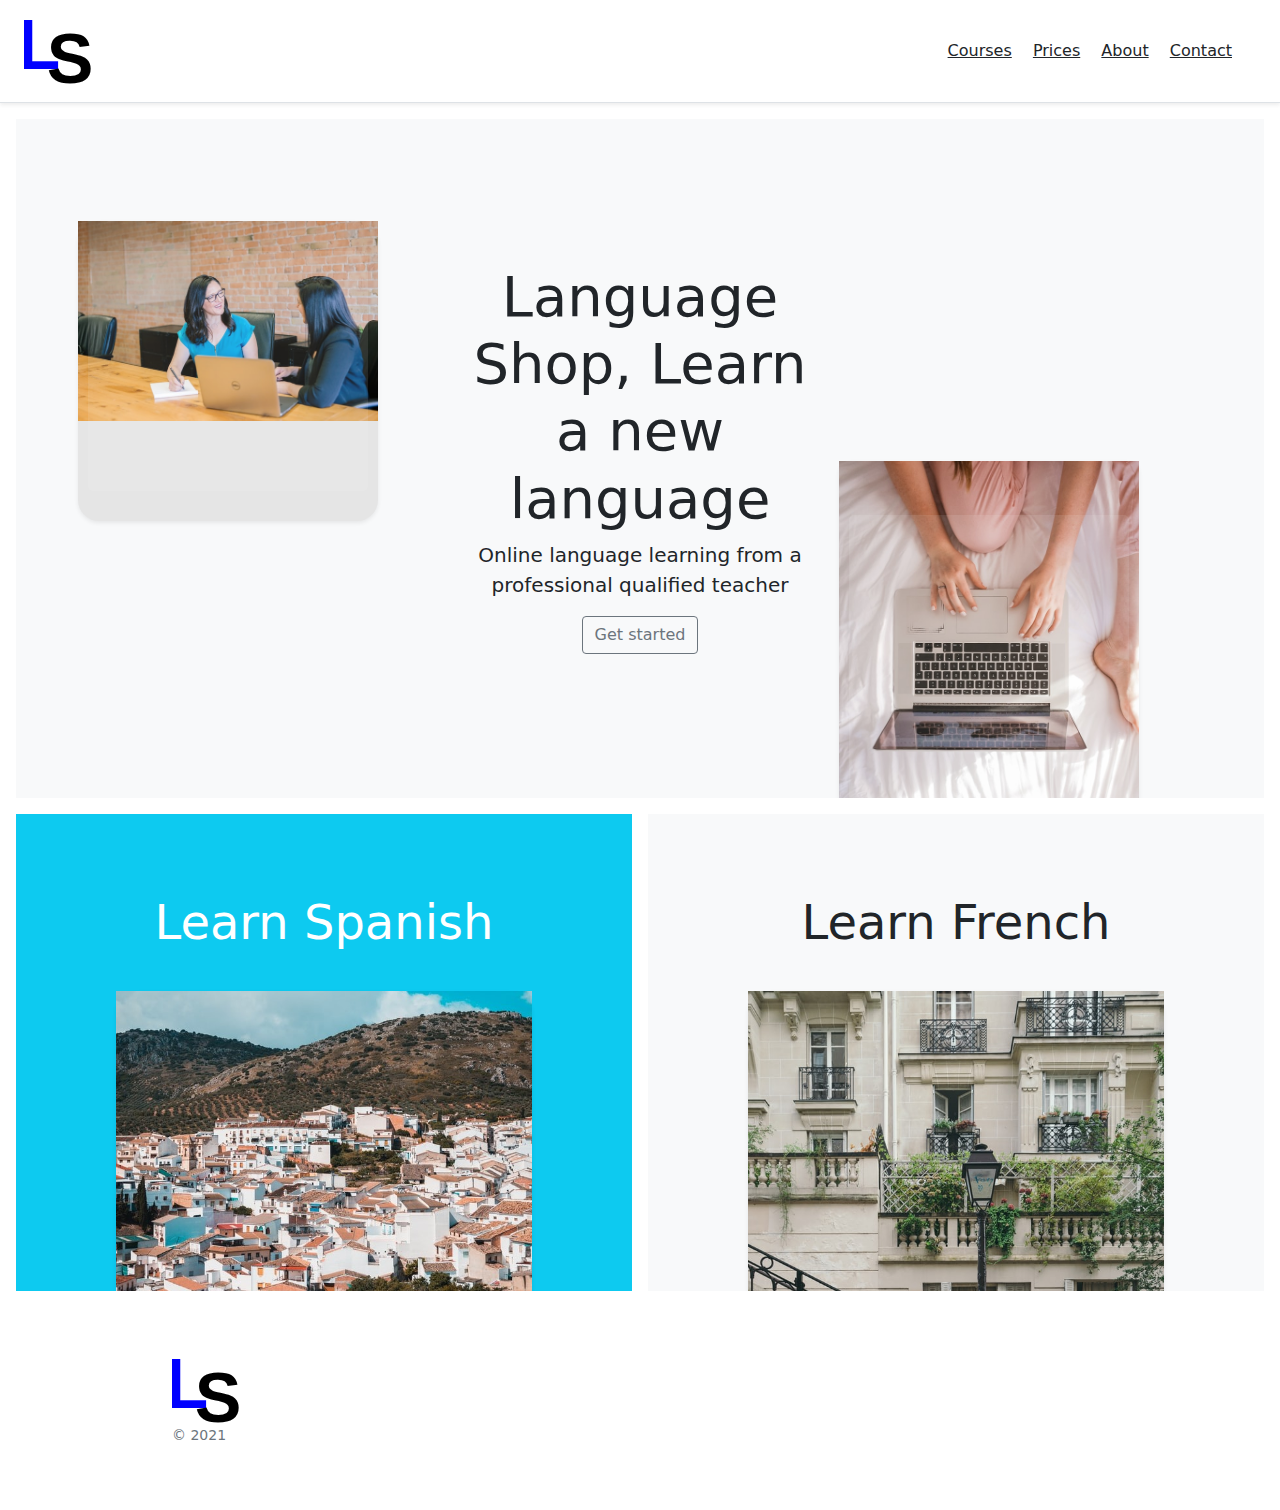
<file: index.html>
<!doctype html>
<html lang="en">

<head>
  <meta charset="utf-8">
  <meta name="viewport" content="width=device-width, initial-scale=1">
  <meta name="description" content="">
  <meta name="author" content="Harley Dallafiore">
  <meta name="generator" content="Hugo 0.79.0">
  <title>Language Shop , professional Spanish , French, Italian , Chinese classes</title>
  <meta name="description" content="An online language teaching school, we teach Spanish and French students of all ages levels and abilities. Get high quality langauge training by a professionally trained lanagage 
  teacher with over 20 years experience training tudenst all over the world.">



  <!-- Global site tag (gtag.js) - Google Analytics -->
  <script async src="https://www.googletagmanager.com/gtag/js?id=G-6HTMZZWERN"></script>
  <script>
    window.dataLayer = window.dataLayer || [];
    function gtag() { dataLayer.push(arguments); }
    gtag('js', new Date());

    gtag('config', 'G-6HTMZZWERN');
  </script>

  <!-- Bootstrap core CSS -->
  <link href="bootstrap-5.0.0-beta1-dist/css/bootstrap.min.css" rel="stylesheet">

  <style>
    .bd-placeholder-img {
      font-size: 1.125rem;
      text-anchor: middle;
      -webkit-user-select: none;
      -moz-user-select: none;
      user-select: none;
    }

    @media (min-width: 768px) {
      .bd-placeholder-img-lg {
        font-size: 3.5rem;
      }
    }
  </style>


  <!-- Custom styles for this template -->
  <link href="product.css" rel="stylesheet">
</head>

<body>

  <header class="d-flex flex-column flex-md-row align-items-center p-3 px-md-4 mb-3 bg-body border-bottom shadow-sm">

    <p class="h5 my-0 me-md-auto fw-normal">
      <a href="/">
        <img src="images/logo.svg" alt="Language Shop Logo" height="70" width="68">
      </a>
    </p>
    <nav class="my-2 my-md-0 me-md-3">
      <a class="p-2 text-dark" href="courses.html">Courses</a>
      <a class="p-2 text-dark" href="prices.html">Prices</a>
      <a class="p-2 text-dark" href="about.html">About</a>
      <a class="p-2 text-dark" href="contact.html">Contact</a>
    </nav>

  </header>


  <main>
    <div class="position-relative overflow-hidden p-3 p-md-5 m-md-3 text-center bg-light">
      <div class="col-md-5 p-lg-5 mx-auto my-5">
        <h1 class="display-4 fw-normal">
          Language Shop, Learn a new language</h1>
        <p class="lead fw-normal">Online language learning from a professional qualified teacher</p>
        <a class="btn btn-outline-secondary" href="contact.html">Get started</a>
      </div>
      <div class="product-device shadow-sm d-none d-md-block">
        <img src="images/sincerely-media-HL3EOgFiy0k-unsplash.jpg" class="img-fluid" alt="Responsive image">
      </div>
      <div class="product-device product-device-2 shadow-sm d-none d-md-block">
        <img src="images/amy-hirschi-JaoVGh5aJ3E-unsplash.jpg" class="img-fluid" alt="talking image">

      </div>
    </div>

    <div class="d-md-flex flex-md-equal w-100 my-md-3 ps-md-3">
      <div class="bg-info me-md-3 pt-3 px-3 pt-md-5 px-md-5 text-center text-white overflow-hidden">
        <div class="my-3 py-3">
          <h2 class="display-5">Learn Spanish</h2>
          <!-- <p class="lead">And an even wittier subheading.</p> -->
        </div>
        <div class="bg-light shadow-sm mx-auto" style="width: 80%; height: 300px; border-radius: 21px 21px 0 0;">
          <img src="images/johan-mouchet-_m6Y0e2ElOg-unsplash.jpg" class="img-fluid" alt="Learn Spanish">
        </div>
      </div>
      <div class="bg-light me-md-3 pt-3 px-3 pt-md-5 px-md-5 text-center overflow-hidden">
        <div class="my-3 p-3">
          <h2 class="display-5">Learn French</h2>
          <!-- <p class="lead">And an even wittier subheading.</p> -->
        </div>
        <div class="bg-dark shadow-sm mx-auto" style="width: 80%; height: 300px; border-radius: 21px 21px 0 0;">
          <img src="images/john-towner-Hf4Ap1-ef40-unsplash.jpg" class="img-fluid" alt="Learn French">
        </div>
      </div>
    </div>

    <!--
      <div class="d-md-flex flex-md-equal w-100 my-md-3 ps-md-3">
      <div class="bg-light me-md-3 pt-3 px-3 pt-md-5 px-md-5 text-center overflow-hidden">
        <div class="my-3 p-3">
          <h2 class="display-5">Learn Italian</h2>
          <p class="lead">And an even wittier subheading.</p>
        </div>
        <div class="bg-dark shadow-sm mx-auto" style="width: 80%; height: 300px; border-radius: 21px 21px 0 0;">
          <img src="images/la-so-vk4vjTNVrTg-unsplash.jpg" class="img-fluid" alt="Learn Italian">
        </div>
      </div>
      <div class="bg-info me-md-3 pt-3 px-3 pt-md-5 px-md-5 text-center text-white overflow-hidden">
        <div class="my-3 py-3">
          <h2 class="display-5">Learn Chinese</h2>
           <p class="lead">And an even wittier subheading.</p> 
        </div>
        <div class="bg-light shadow-sm mx-auto" style="width: 80%; height: 300px; border-radius: 21px 21px 0 0;">
          <img src="images/alana-harris-LH_Q8DBkgZ0-unsplash.jpg" class="img-fluid" alt="Learn Chinese">
        </div>
      </div>
    </div>
  -->




  </main>

  <footer class="container py-5">
    <div class="row">
      <div class="col-12 col-md">
        <img src="images/logo.svg" alt="Language Shop Logo" height="70" width="68">
        <small class="d-block mb-3 text-muted">&copy; 2021</small>
      </div>

    </div>
  </footer>


  <script src="bootstrap-5.0.0-beta1-dist/js/bootstrap.bundle.min.js"></script>


</body>

</html>
</file>
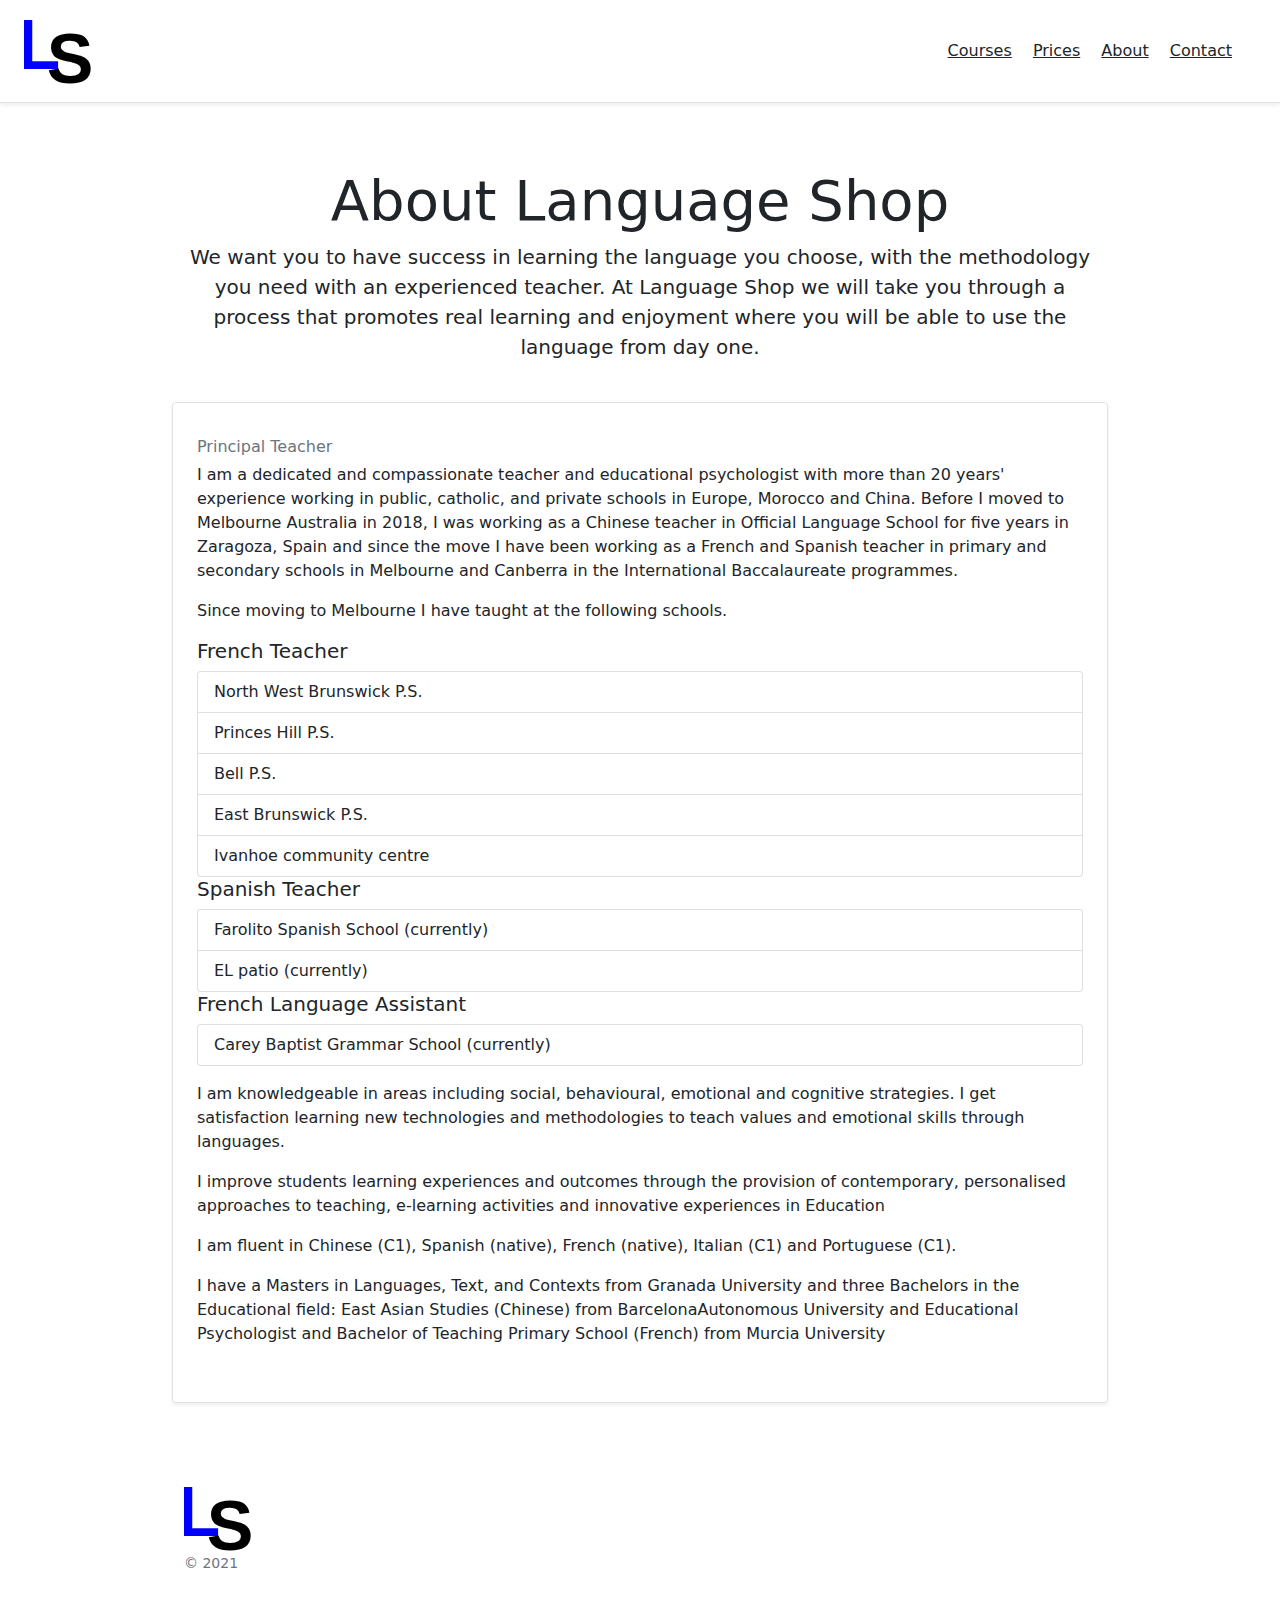
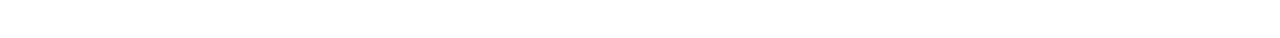
<file: about.html>
<!doctype html>
<html lang="en">

<head>
    <meta charset="utf-8">
    <meta name="viewport" content="width=device-width, initial-scale=1">
    <meta name="description" content="">
    <meta name="author" content="Harley Dallafiore">
    <meta name="generator" content="Hugo 0.79.0">
    <title>Language Shop About Us</title>
    <meta name="description"
        content="At Language Shop, you will be taught by professionally trained langauge teachers, (not just go through a book) Our principal teacher , Pilar , has been teaching Spanish , French for over twenty years">


    <!-- Global site tag (gtag.js) - Google Analytics -->
    <script async src="https://www.googletagmanager.com/gtag/js?id=G-6HTMZZWERN"></script>
    <script>
        window.dataLayer = window.dataLayer || [];
        function gtag() { dataLayer.push(arguments); }
        gtag('js', new Date());

        gtag('config', 'G-6HTMZZWERN');
    </script>


    <!-- Bootstrap core CSS -->
    <link href="bootstrap-5.0.0-beta1-dist/css/bootstrap.min.css" rel="stylesheet">

    <style>
        .bd-placeholder-img {
            font-size: 1.125rem;
            text-anchor: middle;
            -webkit-user-select: none;
            -moz-user-select: none;
            user-select: none;
        }

        @media (min-width: 768px) {
            .bd-placeholder-img-lg {
                font-size: 3.5rem;
            }
        }
    </style>


    <!-- Custom styles for this template -->
    <link href="product.css" rel="stylesheet">
</head>

<body>

    <header class="d-flex flex-column flex-md-row align-items-center p-3 px-md-4 mb-3 bg-body border-bottom shadow-sm">

        <p class="h5 my-0 me-md-auto fw-normal">
            <a href="/">
                <img src="images/logo.svg" alt="Language Shop Logo" height="70" width="68">
            </a>
        </p>
        <nav class="my-2 my-md-0 me-md-3">
            <a class="p-2 text-dark" href="courses.html">Courses</a>
            <a class="p-2 text-dark" href="prices.html">Prices</a>
            <a class="p-2 text-dark" href="about.html">About</a>
            <a class="p-2 text-dark" href="contact.html">Contact</a>
        </nav>

    </header>


    <main class="container">
        <div class="pricing-header px-3 py-3 pt-md-5 pb-md-4 mx-auto text-center">
            <h1 class="display-4">About Language Shop</h1>
            <p class="lead">We want you to
                have success in learning the language you choose, with the methodology you need with an experienced
                teacher. At Language
                Shop we will take you through a process that promotes real learning
                and enjoyment where you will be able to use the language from day one.
            </p>
        </div>

        <div class="row mb-2">
            <div class="col-md-12">
                <div
                    class="row g-0 border rounded overflow-hidden flex-md-row mb-4 shadow-sm h-md-250 position-relative">
                    <div class="col p-4 d-flex flex-column position-static">
                        <strong class="d-inline-block mb-2 text-primary"></strong>
                        <h3 class="mb-0"></h3>
                        <div class="mb-1 text-muted">Principal Teacher</div>
                        <p class="card-text mb-auto">
                        <p>I am a dedicated and compassionate teacher and educational psychologist with more than 20
                            years' experience working in public,
                            catholic, and private schools in Europe, Morocco and China.
                            Before I moved to Melbourne Australia in 2018, I was working as a Chinese teacher in
                            Official Language
                            School for five years in Zaragoza, Spain
                            and since the move I have been working as a French and Spanish teacher in primary and
                            secondary schools in Melbourne and
                            Canberra in the International Baccalaureate programmes.
                        </p>
                        <p>
                            Since moving to Melbourne I have taught at the following schools.
                            <br>
                        <h5>French Teacher</h5>
                        <ul class="list-group">
                            <li class="list-group-item">North West Brunswick P.S.</li>
                            <li class="list-group-item">Princes Hill P.S.</li>
                            <li class="list-group-item">Bell P.S.</li>
                            <li class="list-group-item">East Brunswick P.S.</li>
                            <li class="list-group-item">Ivanhoe community centre</li>
                        </ul>

                        <h5>Spanish Teacher </h5>
                        <ul class="list-group">
                            <li class="list-group-item">Farolito Spanish School (currently)</li>
                            <li class="list-group-item">EL patio (currently)</li>
                        </ul>

                        <h5>French Language Assistant</h5>
                        <ul class="list-group">
                            <li class="list-group-item">Carey Baptist Grammar School (currently)</li>
                        </ul>

                        </p>

                        <p>I am knowledgeable in areas including social, behavioural, emotional and cognitive
                            strategies.
                            I get satisfaction learning new technologies and methodologies to teach values and
                            emotional skills through languages.</p>

                        <p>I improve students learning experiences and outcomes through the provision of contemporary,
                            personalised approaches
                            to teaching, e-learning activities and innovative experiences in Education</p>



                        <p>I am fluent in Chinese (C1), Spanish (native), French (native), Italian (C1) and Portuguese
                            (C1).</p>


                        <p>I have a Masters in Languages, Text, and Contexts from Granada University and three
                            Bachelors in the Educational field: East Asian Studies (Chinese) from BarcelonaAutonomous
                            University and
                            Educational Psychologist and Bachelor of Teaching Primary School (French) from Murcia
                            University</p>



                        </p>
                    </div>
                    <div class="col-auto d-none d-lg-block">
                        <!-- <svg class="bd-placeholder-img" width="200" height="250" xmlns="http://www.w3.org/2000/svg"
                            role="img" aria-label="Placeholder: Thumbnail" preserveAspectRatio="xMidYMid slice"
                            focusable="false">
                            <title>Placeholder</title>
                            <rect width="100%" height="100%" fill="#55595c" />
                            <text x="50%" y="50%" fill="#eceeef" dy=".3em">Thumbnail</text>
                        </svg> -->

                        <!--<img src="images/IMG-20210302-WA0001.jpg" width="200" height="250" class="img-thumbnail"
                            alt="Pilar, Your Professsional Teacher">-->

                    </div>
                </div>
            </div>

        </div>












        <footer class="container py-5">
            <div class="row">
                <div class="col-12 col-md">
                    <img src="images/logo.svg" alt="Language Shop Logo" height="70" width="68">
                    <small class="d-block mb-3 text-muted">&copy; 2021</small>
                </div>

            </div>
        </footer>


        <script src="bootstrap-5.0.0-beta1-dist/js/bootstrap.bundle.min.js"></script>

    </main>
</body>

</html>


</html>
</file>
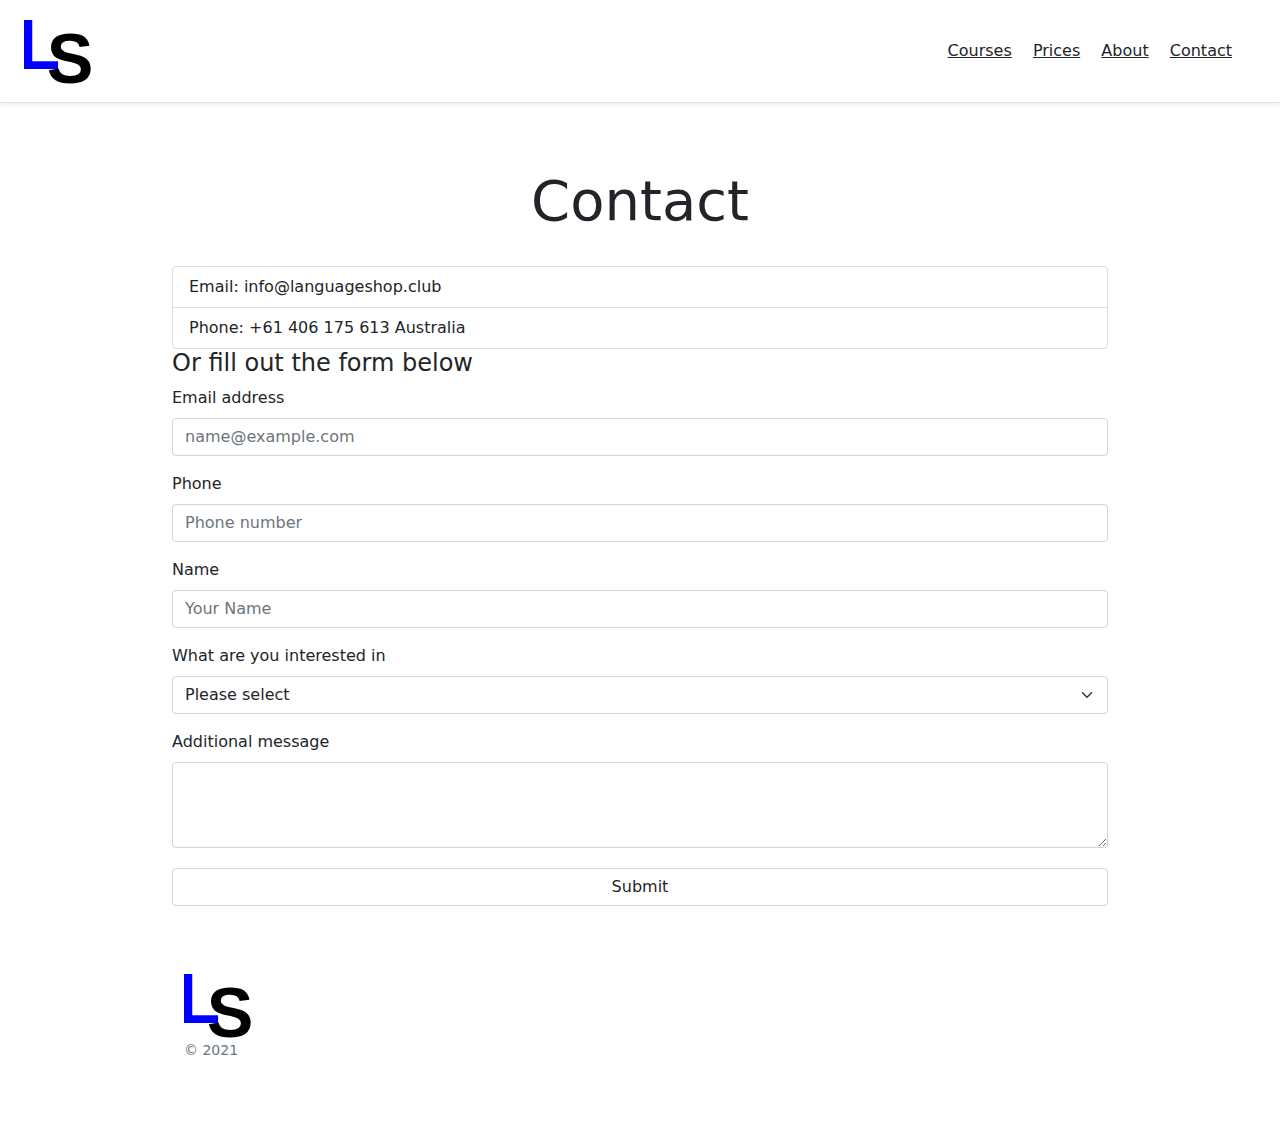
<file: contact.html>
<!doctype html>
<html lang="en">

<head>
    <meta charset="utf-8">
    <meta name="viewport" content="width=device-width, initial-scale=1">
    <meta name="description" content="">
    <meta name="author" content="Harley Dallafiore">
    <meta name="generator" content="Hugo 0.79.0">
    <title>Language Shop, Online Spanish , French, Italian and Chinese lessons, Contact Us</title>
    <meta name="description" content="Email or call us today , talk to us, obligation free to see 
    where you can get started learing a new language">
    <!-- Global site tag (gtag.js) - Google Analytics -->
    <script async src="https://www.googletagmanager.com/gtag/js?id=G-6HTMZZWERN"></script>

    <script src='js/jquery-3.6.0.min.js'></script>

    <script>
        window.dataLayer = window.dataLayer || [];
        function gtag() { dataLayer.push(arguments); }
        gtag('js', new Date());

        gtag('config', 'G-6HTMZZWERN');


    </script>

    <script>
        function submitToAPI(e) {
            e.preventDefault();
            var URL = "https://m7oagu0v3a.execute-api.us-west-2.amazonaws.com/beta/contact-us";

            var Namere = /[A-Za-z]{1}[A-Za-z]/;
            if (!Namere.test($("#name-input").val())) {
                alert("Name can not less than 2 char");
                return;
            }
            
            //var mobilere = /[0-9]{10}/;
            //if (!mobilere.test($("#phone-input").val())) {
            //    alert("Please enter valid mobile number");
            //    return;
            //}
            //if ($("#email-input").val() == "") {
            //    alert("Please enter your email id");
            //    return;
            //}

            var reeamil = /^([\w-\.]+@([\w-]+\.)+[\w-]{2,6})?$/;
            if (!reeamil.test($("#email-input").val())) {
                alert("Please enter valid email address");
                return;
            }

            var name = $("#name-input").val();
            var phone = $("#phone-input").val();
            var email = $("#email-input").val();
            var desc = $("#description-input").val();
            var ltype =  $("#lesson-type").val();
            var data = {
                name: name,
                phone: phone,
                email: email,
                lessontype : ltype,
                desc: desc,
            };

            var junk = JSON.stringify(data);

            $.ajax({
                type: "POST",
                url: 'https://m7oagu0v3a.execute-api.us-west-2.amazonaws.com/beta/contact-us',
                dataType: "json",
                crossDomain: "true",
                contentType: "application/json; charset=utf-8",
                data: JSON.stringify(data),
           


                success: function () {
                    // clear form and show a success message
                    alert("Thankyou , we will contact you shortly" );
                    document.getElementById("contact-form").reset();
                    location.reload();
                },
                error: function () {
                    // show an error message
                    alert("There was a page error please try again or send us an email" );
                }
            });
        }
    </script>


    <!-- Bootstrap core CSS -->
    <link href="bootstrap-5.0.0-beta1-dist/css/bootstrap.min.css" rel="stylesheet">

    <style>
        .bd-placeholder-img {
            font-size: 1.125rem;
            text-anchor: middle;
            -webkit-user-select: none;
            -moz-user-select: none;
            user-select: none;
        }

        @media (min-width: 768px) {
            .bd-placeholder-img-lg {
                font-size: 3.5rem;
            }
        }
    </style>


    <!-- Custom styles for this template -->
    <link href="product.css" rel="stylesheet">
</head>

<body>

    <header class="d-flex flex-column flex-md-row align-items-center p-3 px-md-4 mb-3 bg-body border-bottom shadow-sm">

        <p class="h5 my-0 me-md-auto fw-normal">
            <a href="/">
                <img src="images/logo.svg" alt="Language Shop Logo" height="70" width="68">
            </a>
        </p>
        <nav class="my-2 my-md-0 me-md-3">
            <a class="p-2 text-dark" href="courses.html">Courses</a>
            <a class="p-2 text-dark" href="prices.html">Prices</a>
            <a class="p-2 text-dark" href="about.html">About</a>
            <a class="p-2 text-dark" href="contact.html">Contact</a>
        </nav>

    </header>



    <main class="container">
        <div class="pricing-header px-3 py-3 pt-md-5 pb-md-4 mx-auto text-center">
            <h1 class="display-4">Contact</h1>

        </div>

        <ul class="list-group">

            <li class="list-group-item">Email: <a href:"mailto:info@languageshop.club">info@languageshop.club</a></li>
            <li class="list-group-item">Phone: +61 406 175 613 Australia</li>

        </ul>
        <h4>Or fill out the form below</h4>
        <form id="contact-form" method="post">

            <div class="mb-3">
                <label for="email-input" class="form-label">Email address</label>
                <input type="email" class="form-control" id="email-input" placeholder="name@example.com">
            </div>

            <div class="mb-3">
                <label for="phone-input" class="form-label">Phone</label>
                <input type="text" class="form-control" id="phone-input" placeholder="Phone number">
            </div>

            <div class="mb-3">
                <label for="name-input" class="form-label">Name</label>
                <input type="text" class="form-control" id="name-input" placeholder="Your Name">
            </div>

            <div class="mb-3">
                <label for="lesson-type" class="form-label">What are you interested in</label>
                <select class="form-select" id="lesson-type" aria-label="Default select example">
                    <option selected>Please select</option>
                    <option value="Group Lessons">Group Lessons</option>
                    <option value="Private Lessons">Private Lessons</option>
                    <option value="Free Lesson">Free Lesson</option>
                </select>

            </div>

            <div class="mb-3">
                <label for="description-input" class="form-label">Additional message</label>
                <textarea class="form-control" id="description-input" rows="3"></textarea>
            </div>

            <div class="mb-3">
          
                <button type="button" onClick="submitToAPI(event)" class="form-control"
                    style="margin-top:20px;">Submit</button>

            </div>

        </form>
    


        <footer class="container py-5">
            <div class="row">
                <div class="col-12 col-md">
                    <img src="images/logo.svg" alt="Language Shop Logo" height="70" width="68">
                    <small class="d-block mb-3 text-muted">&copy; 2021</small>
                </div>

            </div>
        </footer>


        <script src="bootstrap-5.0.0-beta1-dist/js/bootstrap.bundle.min.js"></script>

    </main>
</body>

</html>


</html>
</file>
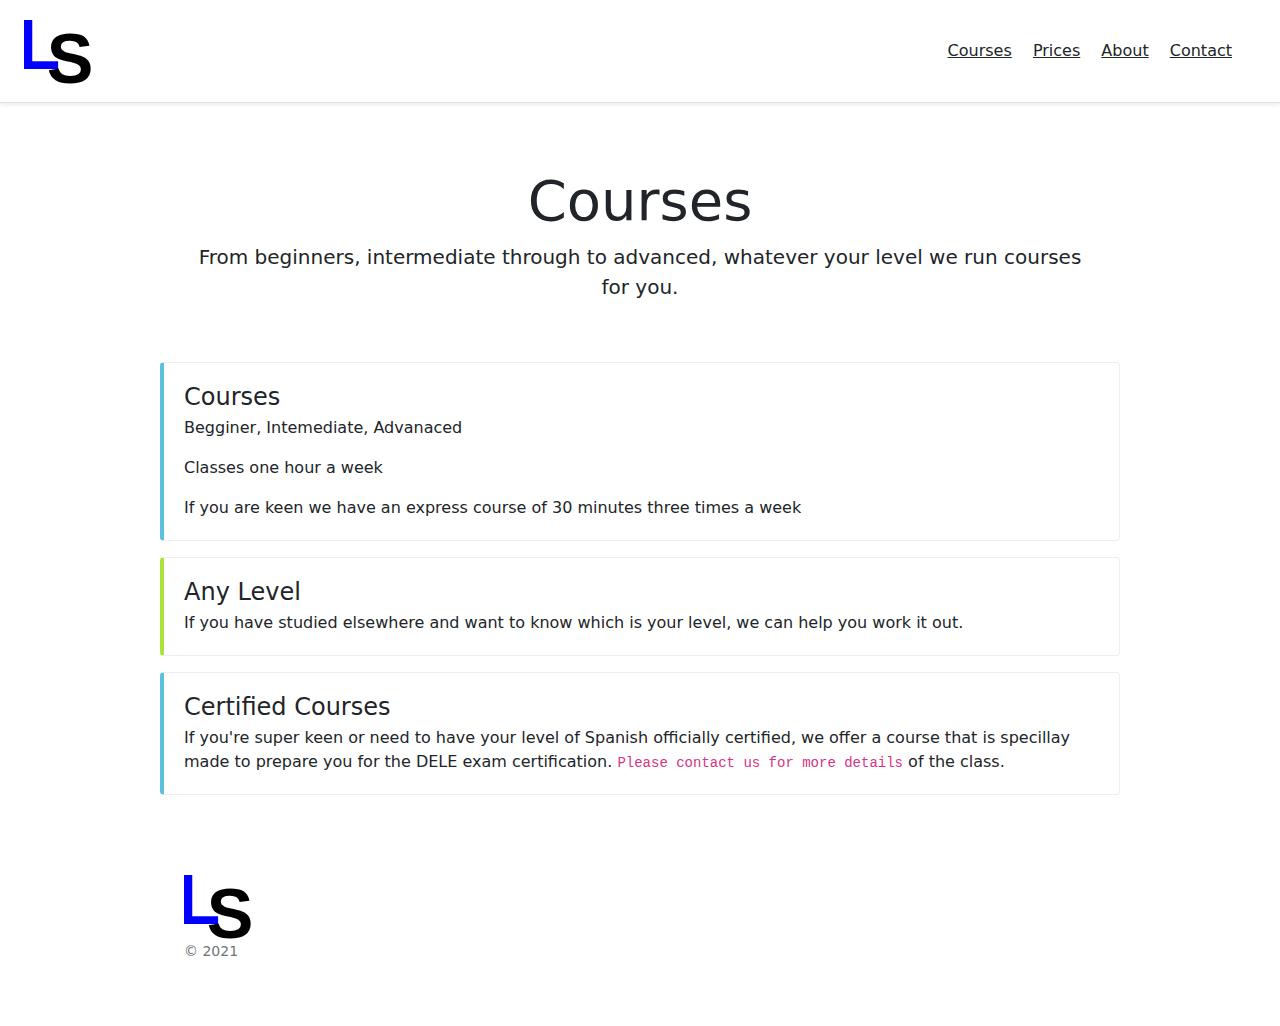
<file: courses.html>
<!doctype html>
<html lang="en">

<head>
    <meta charset="utf-8">
    <meta name="viewport" content="width=device-width, initial-scale=1">
    <meta name="description" content="">
    <meta name="author" content="Harley Dallafiore">
    <meta name="generator" content="Hugo 0.79.0">
    <title>Language Shop Online Spanish , French, Italian and Chinese lessons, Courses</title>
    <meta name="description"
        content="From beginner , intermediate to advanced we can cater to you. We offer lessons from one per week to express courses, our teaching techniques will allow you to retain your training so you can use it when you need. ">


    <!-- Global site tag (gtag.js) - Google Analytics -->
    <script async src="https://www.googletagmanager.com/gtag/js?id=G-6HTMZZWERN"></script>
    <script>
        window.dataLayer = window.dataLayer || [];
        function gtag() { dataLayer.push(arguments); }
        gtag('js', new Date());

        gtag('config', 'G-6HTMZZWERN');
    </script>


    <!-- Bootstrap core CSS -->
    <link href="bootstrap-5.0.0-beta1-dist/css/bootstrap.min.css" rel="stylesheet">

    <style>
        .bd-placeholder-img {
            font-size: 1.125rem;
            text-anchor: middle;
            -webkit-user-select: none;
            -moz-user-select: none;
            user-select: none;
        }

        .bd-callout {
            padding: 1.25rem;
            margin-top: 1.25rem;
            margin-bottom: 1.25rem;
            border: 1px solid #eee;
            border-left-width: .25rem;
            border-radius: .25rem
        }

        .bd-callout h4 {
            margin-top: 0;
            margin-bottom: .25rem
        }

        .bd-callout p:last-child {
            margin-bottom: 0
        }

        .bd-callout code {
            border-radius: .25rem
        }

        .bd-callout+.bd-callout {
            margin-top: -.25rem
        }

        .bd-callout-info {
            border-left-color: #5bc0de
        }

        .bd-callout-chge {
            border-left-color: #a8e23b
        }

        @media (min-width: 768px) {
            .bd-placeholder-img-lg {
                font-size: 3.5rem;
            }
        }
    </style>


    <!-- Custom styles for this template -->
    <link href="product.css" rel="stylesheet">
</head>

<body>

    <header class="d-flex flex-column flex-md-row align-items-center p-3 px-md-4 mb-3 bg-body border-bottom shadow-sm">

        <p class="h5 my-0 me-md-auto fw-normal">
            <a href="/">
                <img src="images/logo.svg" alt="Language Shop Logo" height="70" width="68">
            </a>
        </p>
        <nav class="my-2 my-md-0 me-md-3">
            <a class="p-2 text-dark" href="courses.html">Courses</a>
            <a class="p-2 text-dark" href="prices.html">Prices</a>
            <a class="p-2 text-dark" href="about.html">About</a>
            <a class="p-2 text-dark" href="contact.html">Contact</a>
        </nav>

    </header>


    <main class="container">
        <div class="pricing-header px-3 py-3 pt-md-5 pb-md-4 mx-auto text-center">
            <h1 class="display-4">Courses</h1>
            <p class="lead">From beginners, intermediate through to advanced, whatever your level we run courses for
                you.</p>
        </div>

        <div class="row mb-2">


            <div class="bd-callout bd-callout-info">
                <h4>Courses</h4>
                <p>Begginer, Intemediate, Advanaced</p>

                <p>Classes one hour a week</p>

                <p>If you are keen we have an express course of 30 minutes three times a week</p>
            </div>

            <div class="bd-callout bd-callout-chge">
                <h4>Any Level</h4>

                <p>If you have studied elsewhere and want to know which is your level, we can help you work it out.</p>
            </div>

            <div class="bd-callout bd-callout-info">
                <h4>Certified Courses</h4>

                <p>If you're super keen or need to have your level of Spanish officially certified, we offer a course
                    that is specillay made to prepare you for the DELE exam certification. <code
                        class="highlighter-rouge">Please contact us for more
                        details</code> of the class.</p>
            </div>



        </div>

        <footer class="container py-5">
            <div class="row">
                <div class="col-12 col-md">
                    <img src="images/logo.svg" alt="Language Shop Logo" height="70" width="68">
                    <small class="d-block mb-3 text-muted">&copy; 2021</small>
                </div>

            </div>
        </footer>


        <script src="bootstrap-5.0.0-beta1-dist/js/bootstrap.bundle.min.js"></script>

    </main>
</body>

</html>


</html>
</file>
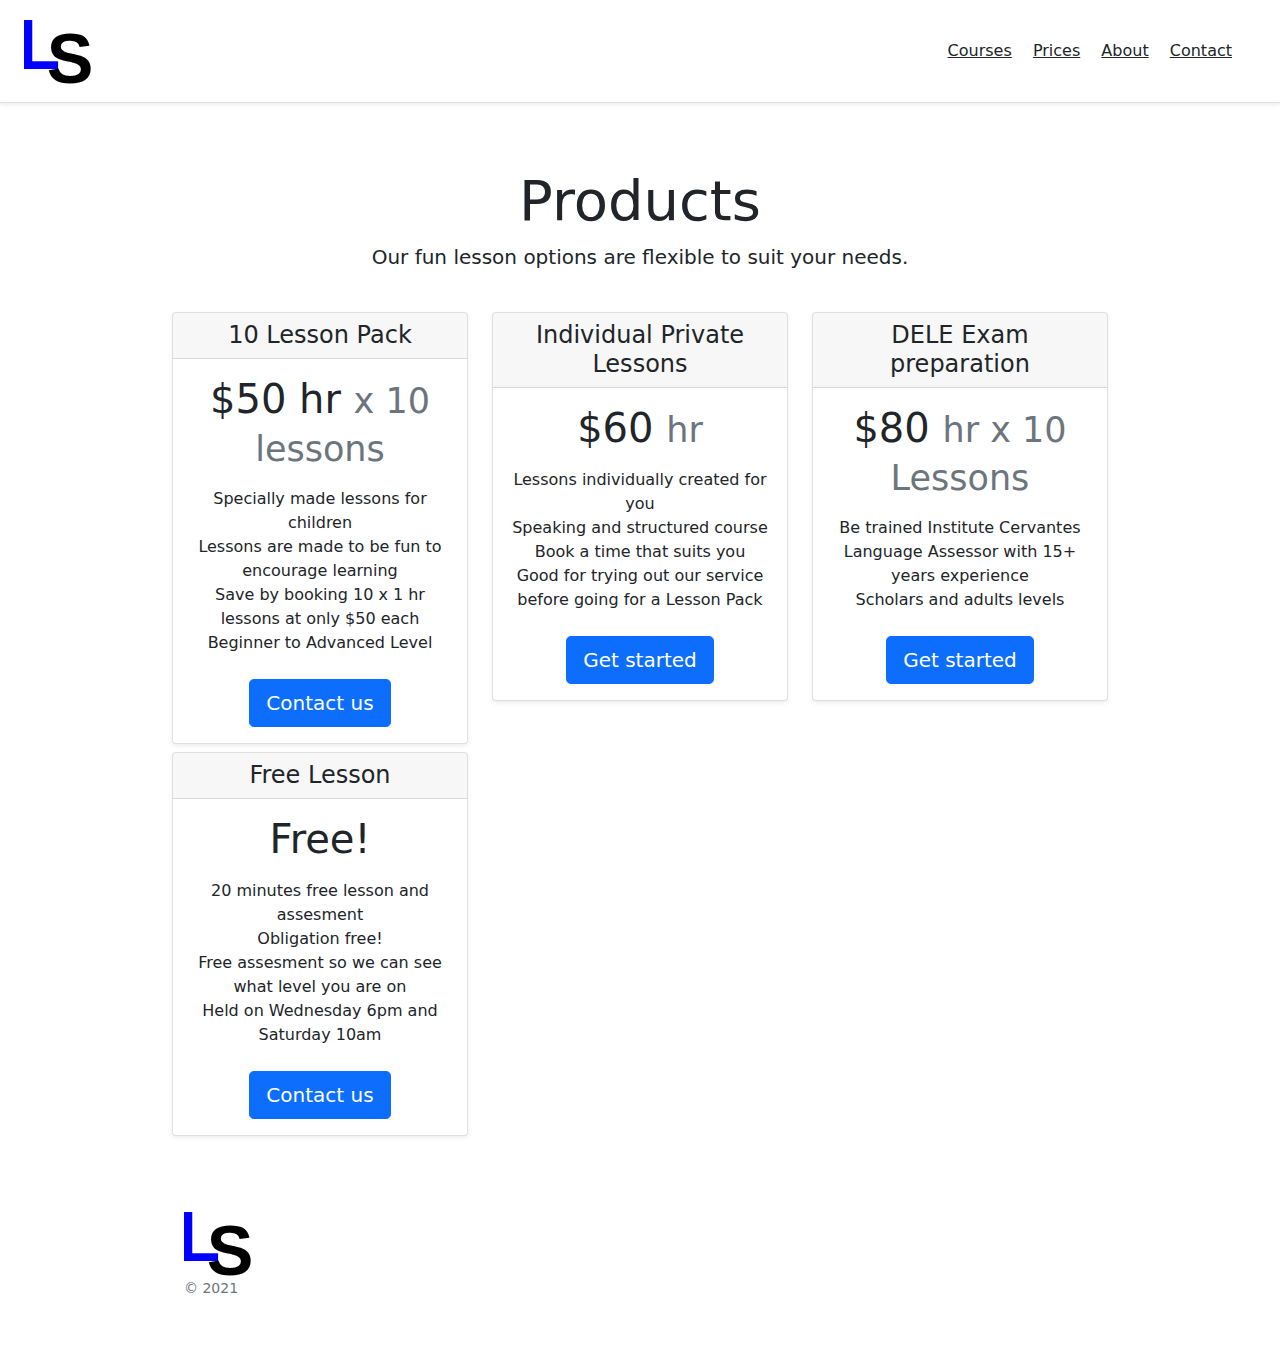
<file: prices.html>
<!doctype html>
<html lang="en">

<head>
    <meta charset="utf-8">
    <meta name="viewport" content="width=device-width, initial-scale=1">
    <meta name="description" content="">
    <meta name="author" content="Harley Dallafiore">
    <meta name="generator" content="Hugo 0.79.0">
    <title>Language Shop Online Spanish , French, Italian and Chinese lessons, Prices</title>
    <meta name="description"
        content="Our simple and affordable pricing structure make it easy for you, $60 AUD for a single lesson , $50 AUD for a pack of 10 lessons">


    <!-- Global site tag (gtag.js) - Google Analytics -->
    <script async src="https://www.googletagmanager.com/gtag/js?id=G-6HTMZZWERN"></script>
    <script>
        window.dataLayer = window.dataLayer || [];
        function gtag() { dataLayer.push(arguments); }
        gtag('js', new Date());

        gtag('config', 'G-6HTMZZWERN');
    </script>


    <!-- Bootstrap core CSS -->
    <link href="bootstrap-5.0.0-beta1-dist/css/bootstrap.min.css" rel="stylesheet">

    <style>
        .bd-placeholder-img {
            font-size: 1.125rem;
            text-anchor: middle;
            -webkit-user-select: none;
            -moz-user-select: none;
            user-select: none;
        }

        @media (min-width: 768px) {
            .bd-placeholder-img-lg {
                font-size: 3.5rem;
            }
        }
    </style>


    <!-- Custom styles for this template -->
    <link href="product.css" rel="stylesheet">
</head>

<body>

    <header class="d-flex flex-column flex-md-row align-items-center p-3 px-md-4 mb-3 bg-body border-bottom shadow-sm">

        <p class="h5 my-0 me-md-auto fw-normal">
            <a href="/">
                <img src="images/logo.svg" alt="Language Shop Logo" height="70" width="68">
            </a>
        </p>
        <nav class="my-2 my-md-0 me-md-3">
            <a class="p-2 text-dark" href="courses.html">Courses</a>
            <a class="p-2 text-dark" href="prices.html">Prices</a>
            <a class="p-2 text-dark" href="about.html">About</a>
            <a class="p-2 text-dark" href="contact.html">Contact</a>
        </nav>

    </header>


    <main class="container">
        <div class="pricing-header px-3 py-3 pt-md-5 pb-md-4 mx-auto text-center">
            <h1 class="display-4">Products</h1>
            <p class="lead">Our fun lesson options are flexible to suit your needs. 

            </p>
        </div>

        <div class="row row-cols-1 row-cols-md-3 mb-3 text-center">
            <div class="col">
                <div class="card mb-2 shadow-sm">
                    <div class="card-header">
                        <h4 class="my-0 fw-normal">10 Lesson Pack</h4>
                    </div>
                    <div class="card-body">
                        <h1 class="card-title pricing-card-title">$50 hr <small class="text-muted">x 10 lessons </small></h1>
                        <ul class="list-unstyled mt-3 mb-4">
                            <li>Specially made lessons for children</li>
                            <li>Lessons are made to be fun to encourage learning</li>
                            <li>Save by booking 10 x 1 hr lessons at only $50 each</li>
                            <li>Beginner to Advanced Level</li>
                        </ul>
                        <a href="contact.html" role="button" class="btnw-100 btn btn-lg btn-primary">Contact us</a>
                    </div>
                </div>
            </div>
            <div class="col">
                <div class="card mb-2 shadow-sm">
                    <div class="card-header">
                        <h4 class="my-0 fw-normal">Individual Private Lessons </h4>
                    </div>
                    <div class="card-body">
                        <h1 class="card-title pricing-card-title">$60  <small class="text-muted">hr </small></h1>
                        <ul class="list-unstyled mt-3 mb-4">
                            
                            <li>Lessons individually created for you</li>
                            <li>Speaking and structured course </li>
                            <li>Book a time that suits you</li>
                            <li>Good for trying out our service before going for a Lesson Pack</li>

                        </ul>
                        <a href="contact.html" role="button" class="btnw-100 btn btn-lg btn-primary">Get started</a>
                    </div>
                </div>
            </div>

            <div class="col">
                <div class="card mb-2 shadow-sm">
                    <div class="card-header">
                        <h4 class="my-0 fw-normal">DELE Exam preparation </h4>
                    </div>
                    <div class="card-body">
                        <h1 class="card-title pricing-card-title">$80 <small class="text-muted">hr x 10 Lessons</small></h1>
                        <ul class="list-unstyled mt-3 mb-4">
                            
                            <li>Be trained Institute Cervantes Language Assessor with 15+ years experience</li>
                            <li>Scholars and adults levels</li>
                            

                        </ul>
                        <a href="contact.html" role="button" class="btnw-100 btn btn-lg btn-primary">Get started</a>
                    </div>
                </div>
            </div>


            <div class="col">
                <div class="card mb-2 shadow-sm">
                    <div class="card-header">
                        <h4 class="my-0 fw-normal">Free Lesson</h4>
                    </div>
                    <div class="card-body">
                        <h1 class="card-title pricing-card-title">Free! </h1>
                        <ul class="list-unstyled mt-3 mb-4">
                            <li>20 minutes free lesson and assesment </li>
                            <li>Obligation free!</li>
                            <li>Free assesment so we can see what level you are on</li>
                            <li>Held on Wednesday 6pm and Saturday 10am</li>
                        </ul>
                        <a href="contact.html" role="button" class="btnw-100 btn btn-lg btn-primary">Contact us</a>
                    </div>
                </div>
            </div>

            
        </div>

        <footer class="container py-5">
            <div class="row">
                <div class="col-12 col-md">
                    <img src="images/logo.svg" alt="Language Shop Logo" height="70" width="68">
                    <small class="d-block mb-3 text-muted">&copy; 2021</small>
                </div>

            </div>
        </footer>


        <script src="bootstrap-5.0.0-beta1-dist/js/bootstrap.bundle.min.js"></script>

    </main>
</body>

</html>


</html>
</file>
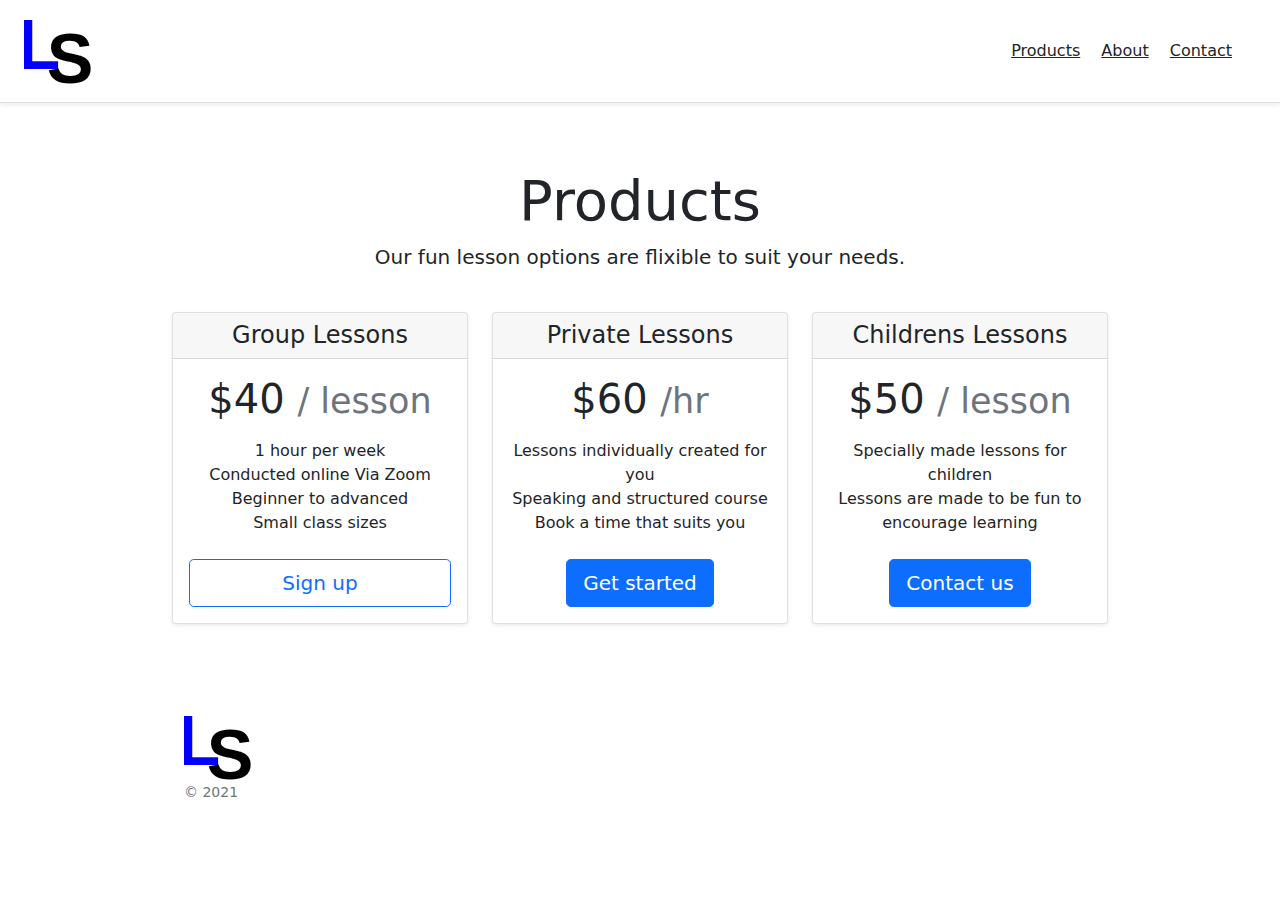
<file: products.html>
<!doctype html>
<html lang="en">

<head>
    <meta charset="utf-8">
    <meta name="viewport" content="width=device-width, initial-scale=1">
    <meta name="description" content="">
    <meta name="author" content="Harley Dallafiore">
    <meta name="generator" content="Hugo 0.79.0">
    <title>Language Shop , professional Spanish , French, Italian , Chinese classes</title>


    <!-- Global site tag (gtag.js) - Google Analytics -->
    <script async src="https://www.googletagmanager.com/gtag/js?id=G-6HTMZZWERN"></script>
    <script>
        window.dataLayer = window.dataLayer || [];
        function gtag() { dataLayer.push(arguments); }
        gtag('js', new Date());

        gtag('config', 'G-6HTMZZWERN');
    </script>


    <!-- Bootstrap core CSS -->
    <link href="bootstrap-5.0.0-beta1-dist/css/bootstrap.min.css" rel="stylesheet">

    <style>
        .bd-placeholder-img {
            font-size: 1.125rem;
            text-anchor: middle;
            -webkit-user-select: none;
            -moz-user-select: none;
            user-select: none;
        }

        @media (min-width: 768px) {
            .bd-placeholder-img-lg {
                font-size: 3.5rem;
            }
        }
    </style>


    <!-- Custom styles for this template -->
    <link href="product.css" rel="stylesheet">
</head>

<body>

    <header class="d-flex flex-column flex-md-row align-items-center p-3 px-md-4 mb-3 bg-body border-bottom shadow-sm">

        <p class="h5 my-0 me-md-auto fw-normal">
            <a href="/">
                <img src="images/logo.svg" alt="Language Shop Logo" height="70" width="68">
            </a>
        </p>
        <nav class="my-2 my-md-0 me-md-3">
            <a class="p-2 text-dark" href="products.html">Products</a>
            <a class="p-2 text-dark" href="about.html">About</a>
            <a class="p-2 text-dark" href="contact.html">Contact</a>
        </nav>

    </header>


    <main class="container">
        <div class="pricing-header px-3 py-3 pt-md-5 pb-md-4 mx-auto text-center">
            <h1 class="display-4">Products</h1>
            <p class="lead">Our fun lesson options are flixible to suit your needs.

            </p>
        </div>

        <div class="row row-cols-1 row-cols-md-3 mb-3 text-center">
            <div class="col">
                <div class="card mb-4 shadow-sm">
                    <div class="card-header">
                        <h4 class="my-0 fw-normal">Group Lessons</h4>
                    </div>
                    <div class="card-body">
                        <h1 class="card-title pricing-card-title">$40 <small class="text-muted">/ lesson</small></h1>
                        <ul class="list-unstyled mt-3 mb-4">
                            <li>1 hour per week</li>
                            <li>Conducted online Via Zoom</li>
                            <li>Beginner to advanced</li>
                            <li>Small class sizes</li>
                        </ul>
                        <a href="contact.html" role="button" class="btn w-100 btn btn-lg btn-outline-primary">Sign
                            up</a>
                    </div>
                </div>
            </div>
            <div class="col">
                <div class="card mb-4 shadow-sm">
                    <div class="card-header">
                        <h4 class="my-0 fw-normal">Private Lessons </h4>
                    </div>
                    <div class="card-body">
                        <h1 class="card-title pricing-card-title">$60 <small class="text-muted">/hr </small></h1>
                        <ul class="list-unstyled mt-3 mb-4">
                            <li>Lessons individually created for you</li>
                            <li>Speaking and structured course </li>
                            <li>Book a time that suits you</li>

                        </ul>
                        <a href="contact.html" role="button" class="btnw-100 btn btn-lg btn-primary">Get started</a>
                    </div>
                </div>
            </div>
            <div class="col">
                <div class="card mb-4 shadow-sm">
                    <div class="card-header">
                        <h4 class="my-0 fw-normal">Childrens Lessons</h4>
                    </div>
                    <div class="card-body">
                        <h1 class="card-title pricing-card-title">$50 <small class="text-muted">/ lesson</small></h1>
                        <ul class="list-unstyled mt-3 mb-4">
                            <li>Specially made lessons for children</li>
                            <li>Lessons are made to be fun to encourage learning</li>
                        </ul>
                        <a href="contact.html" role="button" class="btnw-100 btn btn-lg btn-primary">Contact us</a>
                    </div>
                </div>
            </div>
        </div>

        <footer class="container py-5">
            <div class="row">
                <div class="col-12 col-md">
                    <img src="images/logo.svg" alt="Language Shop Logo" height="70" width="68">
                    <small class="d-block mb-3 text-muted">&copy; 2021</small>
                </div>

            </div>
        </footer>


        <script src="bootstrap-5.0.0-beta1-dist/js/bootstrap.bundle.min.js"></script>

    </main>
</body>

</html>


</html>
</file>
<file: product.css>
.container {
  max-width: 960px;
}

/*
 * Custom translucent site header
 */

.site-header {
  background-color: rgba(19, 16, 16, 0.623);
  -webkit-backdrop-filter: saturate(180%) blur(20px);
  backdrop-filter: saturate(180%) blur(20px);
}
.site-header a {
  color: #8e8e8e;
  transition: color .15s ease-in-out;
}
.site-header a:hover {
  color: #fff;
  text-decoration: none;
}

/*
 * Dummy devices (replace them with your own or something else entirely!)
 */

 .card-deck .card {
  min-width: 220px;
  min-height: 400px;
}

.product-device {
  position: absolute;
  right: 10%;
  bottom: -30%;
  width: 300px;
  height: 540px;
  background-color: rgb(246, 244, 250); 
  border-radius: 10px;
 /* transform: rotate(10deg); */
}

.product-device-2 {
  position: absolute;
  right: 10%;
  bottom: -30%;
  width: 300px;
  height: 300px;
  background-color: rgb(243, 240, 248); 
  border-radius: 21px;
 /* transform: rotate(10deg); */
}

.product-device::before {
  position: absolute;
  top: 10%;
  right: 10px;
  bottom: 10%;
  left: 10px;
  content: "";
  background-color: rgba(255, 255, 255, .1);
  border-radius: 5px;
}

.product-device-2 {
  top: 15%;
  right: auto;
  bottom: 0;
  left: 5%;
  background-color: #e5e5e5;
}


/*
 * Extra utilities
 */

.flex-equal > * {
  flex: 1;
}
@media (min-width: 768px) {
  .flex-md-equal > * {
    flex: 1;
  }
}





.card-deck .card {
  min-width: 220px;
}

.border-top { border-top: 1px solid #e5e5e5; }
.border-bottom { border-bottom: 1px solid #e5e5e5; }

.box-shadow { box-shadow: 0 .25rem .75rem rgba(0, 0, 0, .05); }
</file>
